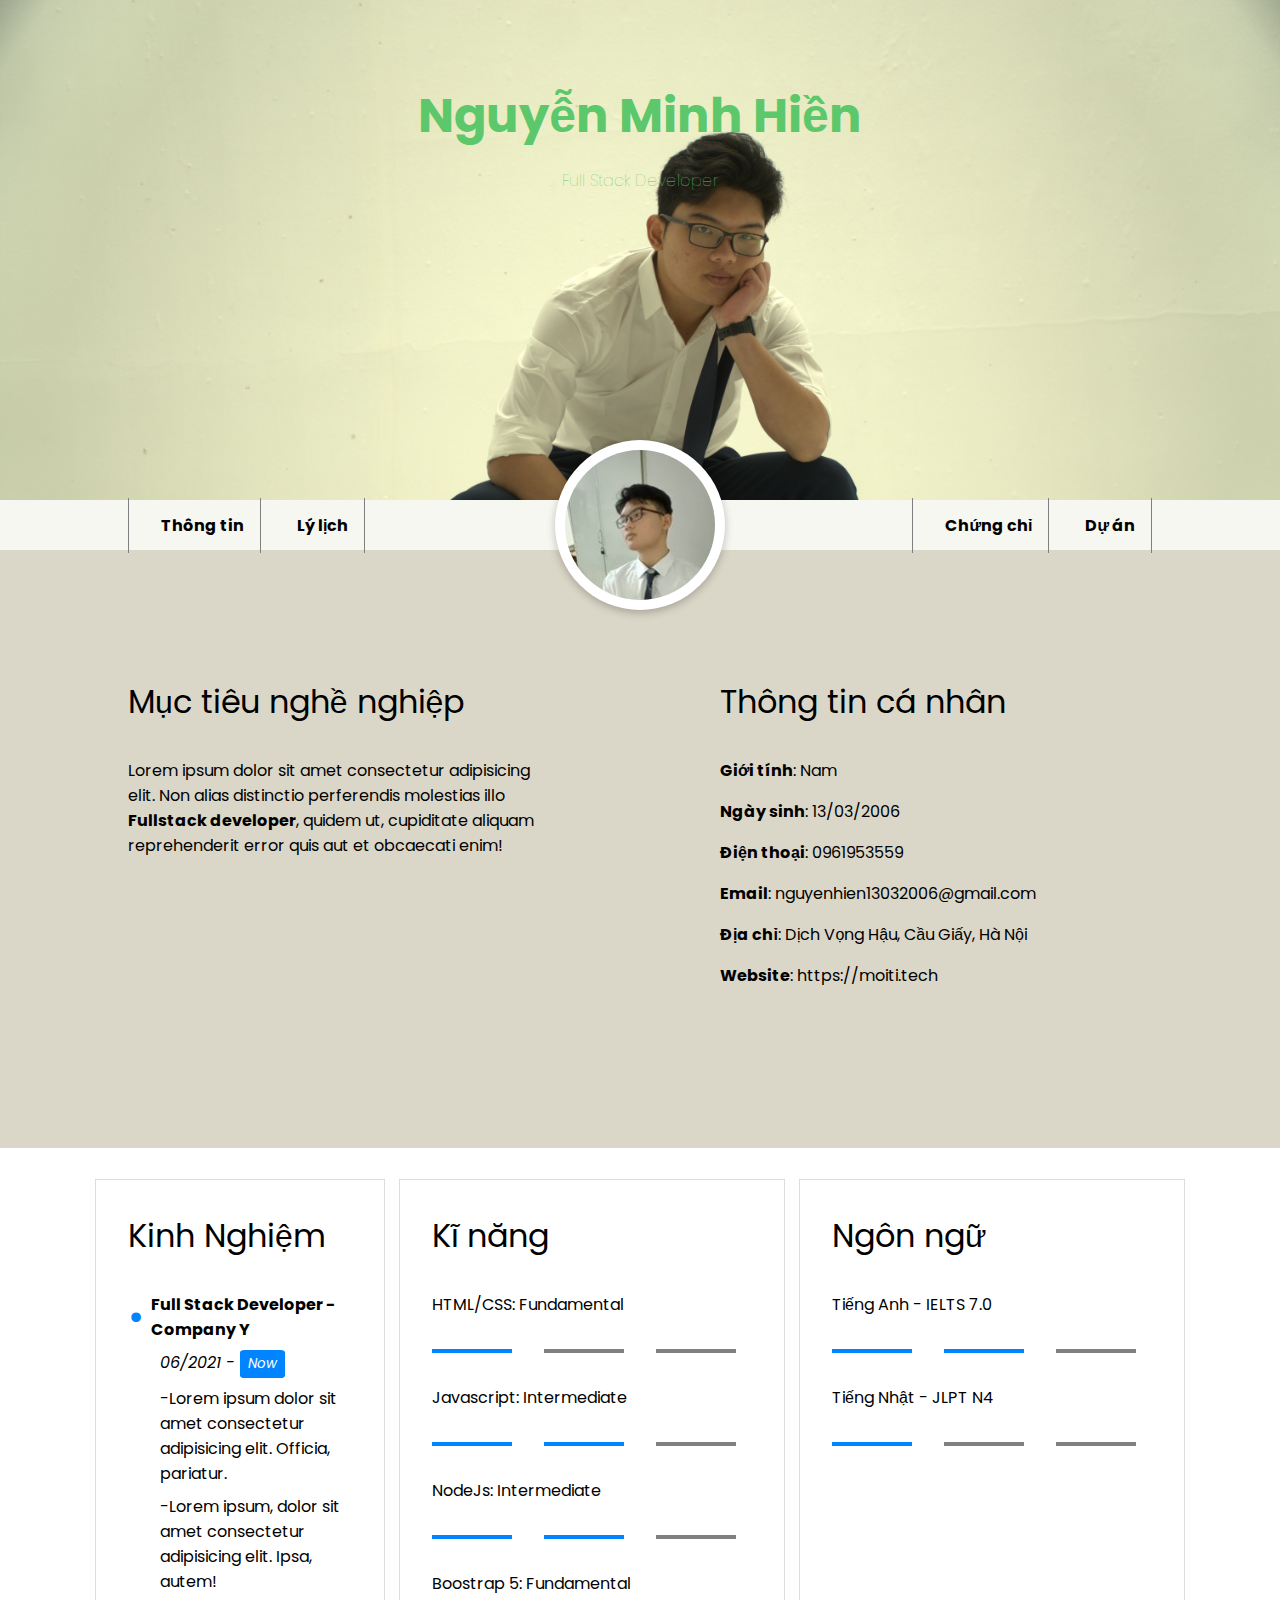
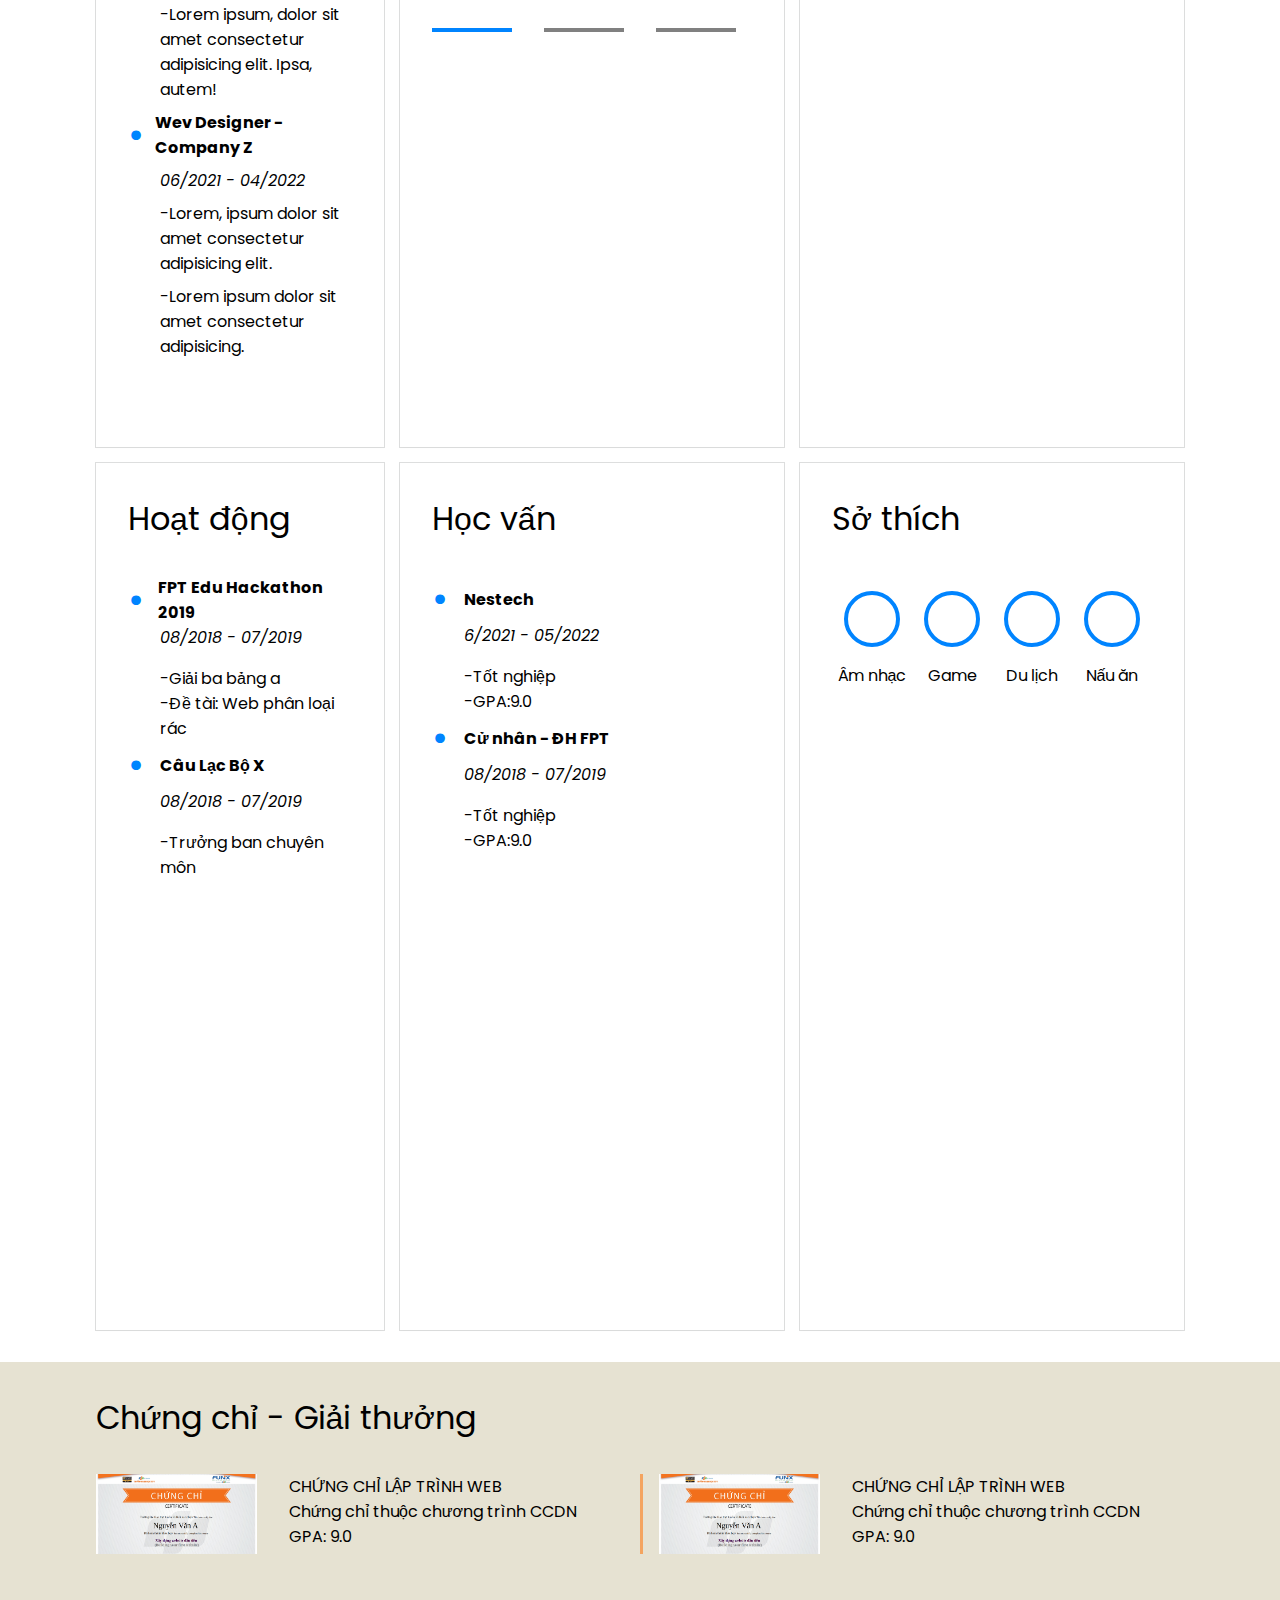
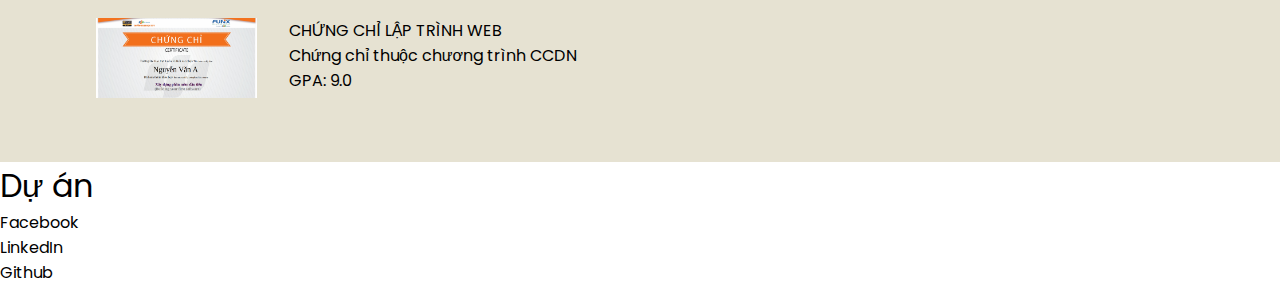
<file: Lesson_2/index.html>
<!DOCTYPE html>
<html lang="en">
  <head>
    <meta charset="UTF-8" />
    <meta http-equiv="X-UA-Compatible" content="IE=edge" />
    <meta name="viewport" content="width=device-width, initial-scale=1.0" />
    <title>CV Online</title>
    <link rel="stylesheet" href="style.css" />
    <link rel="stylesheet" href="https://cdnjs.cloudflare.com/ajax/libs/font-awesome/6.3.0/css/all.min.css" integrity="sha512-SzlrxWUlpfuzQ+pcUCosxcglQRNAq/DZjVsC0lE40xsADsfeQoEypE+enwcOiGjk/bSuGGKHEyjSoQ1zVisanQ==" crossorigin="anonymous" referrerpolicy="no-referrer" />
    <link rel="preconnect" href="https://fonts.googleapis.com">
<link rel="preconnect" href="https://fonts.gstatic.com" crossorigin>
<link href="https://fonts.googleapis.com/css2?family=Poppins&display=swap" rel="stylesheet">
  </head>
  <body>
    <header class="header">
      <div class="header__banner">
        <div class="header__banner-text">
          <h1>Nguyễn Minh Hiền</h1>
          <p>Full Stack Developer</p>
        </div>
      </div>
      <div class="header__navbar">
        <div>
          <a href="" class="header__navbar-icon "><i class="profile--theme fa-solid fa-user"></i><span>Thông tin</span></a>
          <a href="" class="header__navbar-icon "><i class="profile--theme fa-solid fa-file"></i><span>Lý lịch</span></a>
        </div>
        <div>
          <a href="" class="header__navbar-icon "><i class="profile--theme fa-solid fa-envelope"></i><span>Chứng chỉ</span></a>
          <a href="" class="header__navbar-icon "><i class="profile--theme fa-solid fa-star"></i><span>Dự án</span></a>
        </div>
      </div>
      <div class="header__icon-frame">
        <div class="header__icon"></div>
      </div>
    </header>
    <div class="profile">
      <section class="profile1">
        <div class="profile__purpose">
          <span>Mục tiêu nghề nghiệp</span>
          <p>
            Lorem ipsum dolor sit amet consectetur adipisicing elit. Non alias
            distinctio perferendis molestias illo
            <strong>Fullstack developer</strong>, quidem ut, cupiditate aliquam
            reprehenderit error quis aut et obcaecati enim!
          </p>
        </div>
        <div class="profile__info">
          <span>Thông tin cá nhân</span>
          <ul>
            <li><strong>Giới tính</strong>: Nam</li>
            <li><strong>Ngày sinh</strong>: 13/03/2006</li>
            <li><strong>Điện thoại</strong>: 0961953559</li>
            <li><strong>Email</strong>: nguyenhien13032006@gmail.com</li>
            <li><strong>Địa chỉ</strong>: Dịch Vọng Hậu, Cầu Giấy, Hà Nội</li>
            <li><strong>Website</strong>: https://moiti.tech</li>
          </ul>
          <div>
            <a href="" class="profile--theme"><i class="fa-brands fa-twitter"></i></a>
            <a href="" class="profile--theme"><i class="fa-brands fa-facebook-f"></i></a>
            <a href="" class="profile--theme"><i class="fa-brands fa-github"></i></a>
            <a href="" class="profile--theme"><i class="fab fa-linkedin-in"></i></a>
          </div>
        </div>
      </section>
      <section class="profile2">
        <div class="profile__exp">
          <div class="profile2--name">
            <span>Kinh Nghiệm</span>
            <i class="fas fa-history"></i>
          </div>
          <ul>
            <li class="profile__exp--title">Full Stack Developer - Company Y</li>
            <li class="profile__exp--time">06/2021 - <button>Now</button></li>
            <li>-Lorem ipsum dolor sit amet consectetur adipisicing elit. Officia, pariatur.
            </li>
            <li>-Lorem ipsum, dolor sit amet consectetur adipisicing elit. Ipsa, autem!</li>
            <li>-Lorem ipsum, dolor sit amet consectetur adipisicing elit. Ipsa, autem!</li>
          </ul>
          <ul>
            <li class="profile__exp--title">Wev Designer - Company Z</li>
            <li class="profile__exp--time">06/2021 - 04/2022</li>
            <li>-Lorem, ipsum dolor sit amet consectetur adipisicing elit.
            </li>
            <li>-Lorem ipsum dolor sit amet consectetur adipisicing.</li>
          </ul>
        </div>
        <div class="profile__skills">
          <div class="profile2--name">
            <span>Kĩ năng</span>
            <i class="fa-solid fa-screwdriver-wrench"></i>
          </div>
          <ul class="profile__skills--progress">
            <li>HTML/CSS: Fundamental</li>
            <div class="profile__skills-bar ">
                <div class="profile--skills-acquired"></div>
                <div></div>
                <div></div>
            </div>
            <li>Javascript: Intermediate</li>
            <div class="profile__skills-bar ">
              <div class="profile--skills-acquired"></div>
              <div class="profile--skills-acquired"></div>
              <div></div>
          </div>
            <li>NodeJs: Intermediate</li>
            <div class="profile__skills-bar ">
              <div class="profile--skills-acquired"></div>
              <div class="profile--skills-acquired"></div>
              <div></div>
          </div>
            <li>Boostrap 5: Fundamental</li>
            <div class="profile__skills-bar ">
              <div class="profile--skills-acquired"></div>
              <div></div>
              <div></div>
          </div>
          </ul>
        </div>
        <div class="profile__lang">
          <div class="profile2--name">
            <span>Ngôn ngữ</span>
            <i class="fa-solid fa-language"></i>
          </div>
          <ul>
            <li>Tiếng Anh - IELTS 7.0</li>
            <div class="profile__skills-bar ">
              <div class="profile--skills-acquired"></div>
              <div class="profile--skills-acquired"></div>
              <div></div>
          </div>
            <li>Tiếng Nhật - JLPT N4</li>
            <div class="profile__skills-bar ">
              <div class="profile--skills-acquired"></div>
              <div></div>
              <div></div>
          </div>
          </ul>
        </div>
        <div class="profile__activity">
          <div class="profile2--name">
            <span>Hoạt động</span>
            <i class="fa-solid fa-award"></i>
          </div>
          <ul>
            <li class="profile__activity--title">FPT Edu Hackathon 2019</li>
            <li class="profile__activity--time">08/2018 - 07/2019</li>
            <li>-Giải ba bảng a</li>
            <li>-Đề tài: Web phân loại rác</li>
          </ul>
          <ul>
            <li class="profile__activity--title">Câu Lạc Bộ X</li>
            <li class="profile__activity--time">08/2018 - 07/2019</li>
            <li>-Trưởng ban chuyên môn</li>
          </ul>
        </div>
        <div class="profile__education">
          <div class="profile2--name">
            <span>Học vấn</span>
            <i class="fa-solid fa-graduation-cap"></i>
          </div>
          <ul>
            <li class="profile__education--title">Nestech</li>
            <li class="profile__education--time">6/2021 - 05/2022</li>
            <li>-Tốt nghiệp</li>
            <li>-GPA:9.0</li>
          </ul>
          <ul>
            <li class="profile__education--title">Cử nhân - ĐH FPT</li>
            <li class="profile__education--time">08/2018 - 07/2019</li>
            <li>-Tốt nghiệp</li>
            <li>-GPA:9.0</li>
          </ul>
        </div>
        <div class="profile__hobby">
          <div class="profile2--name">
            <span>Sở thích</span>
            <i class="fa-solid fa-music"></i>
          </div>
          <div class="profile__hobby-list">
            <div>
              <div class="profile__hobby--illust">
                <i class="fa-solid fa-microphone"></i>
              </div>
              <span>Âm nhạc</span>
            </div>
            <div>
              <div class="profile__hobby--illust"><i class="fa-solid fa-gamepad"></i></div>
              <span>Game</span>
            </div>
            <div>
              <div class="profile__hobby--illust"><i class="fa-solid fa-plane"></i></div>
              <span>Du lịch</span>
            </div>
            <div>
              <div class="profile__hobby--illust"><i class="fas fa-utensils"></i></div>
              <span>Nấu ăn</span>
            </div>
          </div>
        </div>
      </section>
      <section class="profile__cert">
        <span>Chứng chỉ - Giải thưởng</span>
        <div class="profile__cert-container">
          <div class="profile__cert-showcase">
            <img src="./assets-20230210T080051Z-001/assets/Cert_DBI.png" alt="" />
            <div>
              <span>CHỨNG CHỈ LẬP TRÌNH WEB</span>
              <span>Chứng chỉ thuộc chương trình CCDN</span>
              <span>GPA: 9.0</span>
            </div>
          </div>
          <div class="profile__cert-showcase">
            <img src="./assets-20230210T080051Z-001/assets/Cert_WEB.png" alt="" />
            <div>
              <span>CHỨNG CHỈ LẬP TRÌNH WEB</span>
              <span>Chứng chỉ thuộc chương trình CCDN</span>
              <span>GPA: 9.0</span>
            </div>
          </div>
          <div class="profile__cert-showcase">
            <img src="./assets-20230210T080051Z-001/assets/Cert_PRF.png" alt="" />
            <div>
              <span>CHỨNG CHỈ LẬP TRÌNH WEB</span>
              <span>Chứng chỉ thuộc chương trình CCDN</span>
              <span>GPA: 9.0</span>
            </div>
          </div>
        </div>
      </section>
      <section class="profile__project">
        <span>Dự án</span>
        <div class="profile__project-container">
        </div>
      </section>
    </div>
    <footer class="footer">
      <div>
        <span>Facebook</span>
      </div>
      <div>
        <span>LinkedIn</span>
      </div>
      <div>
        <span>Github</span>
      </div>
    </footer>
  </body>
</html>
</file>
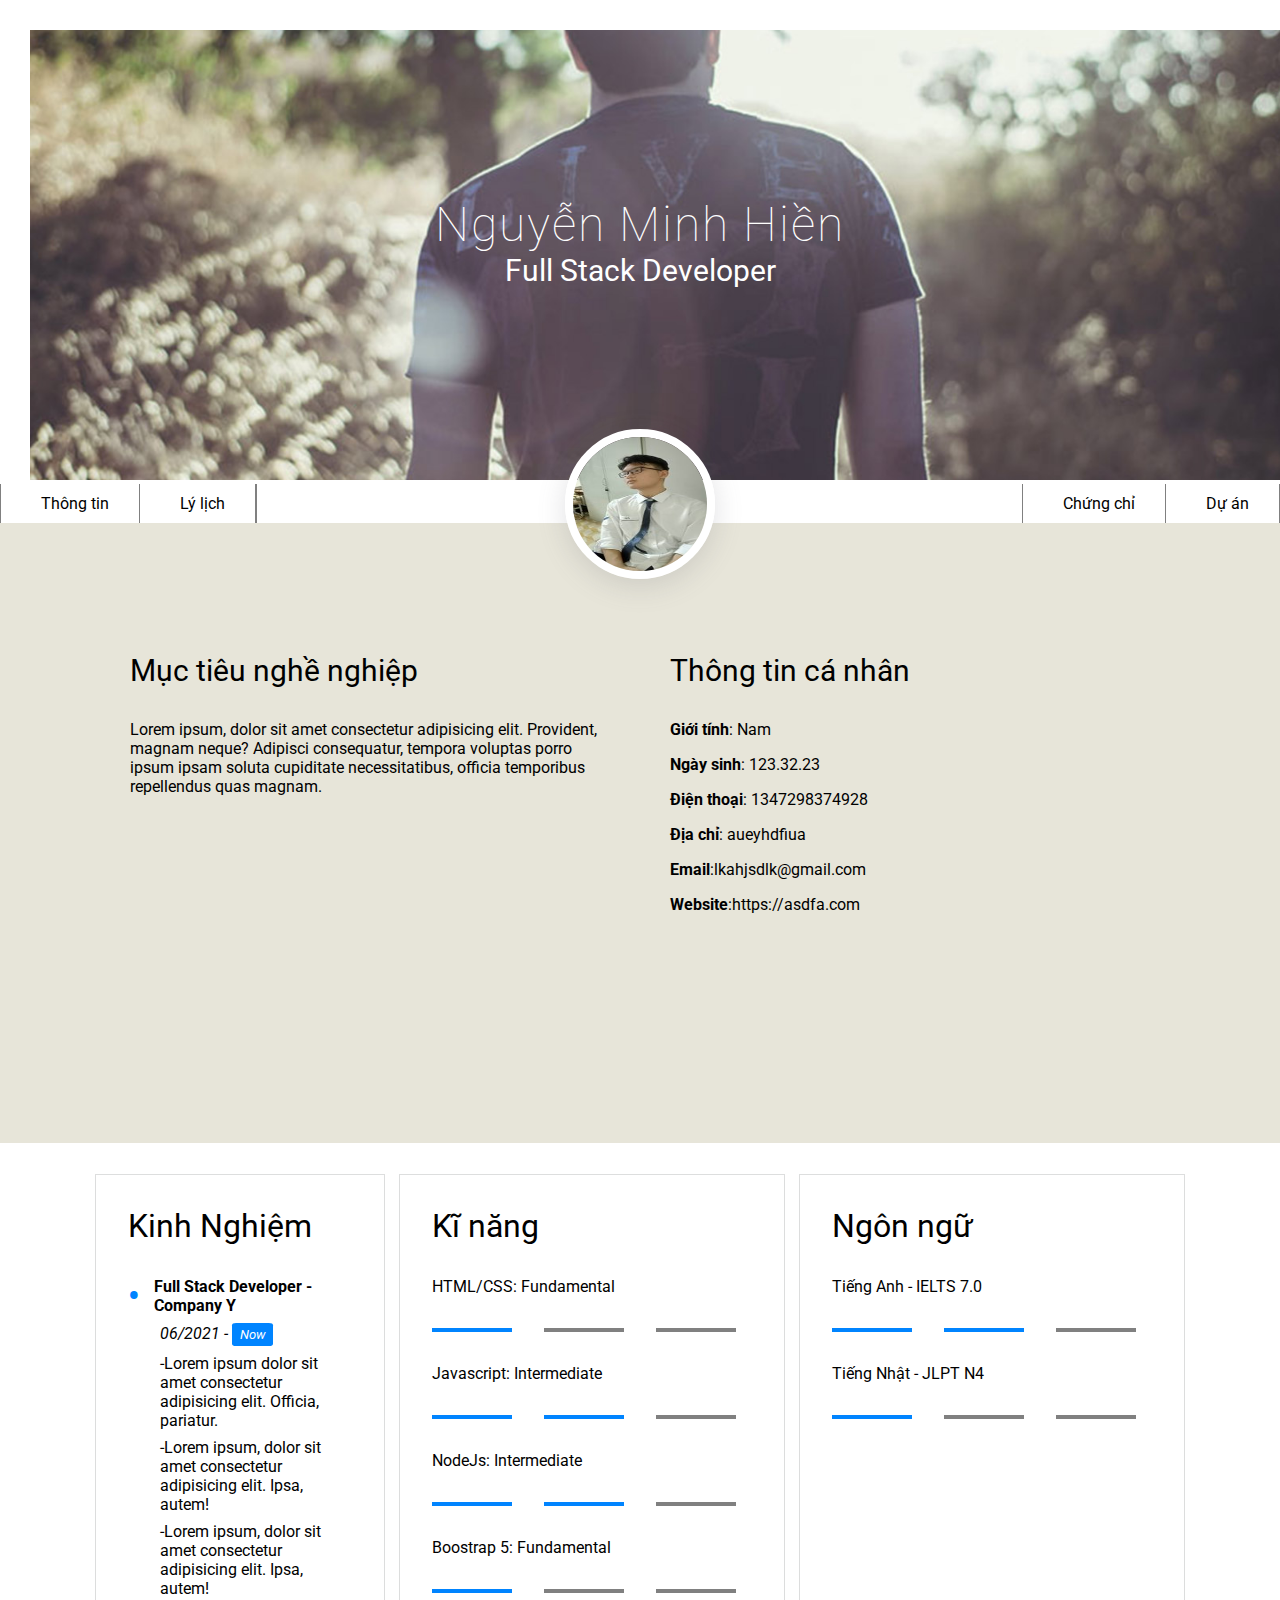
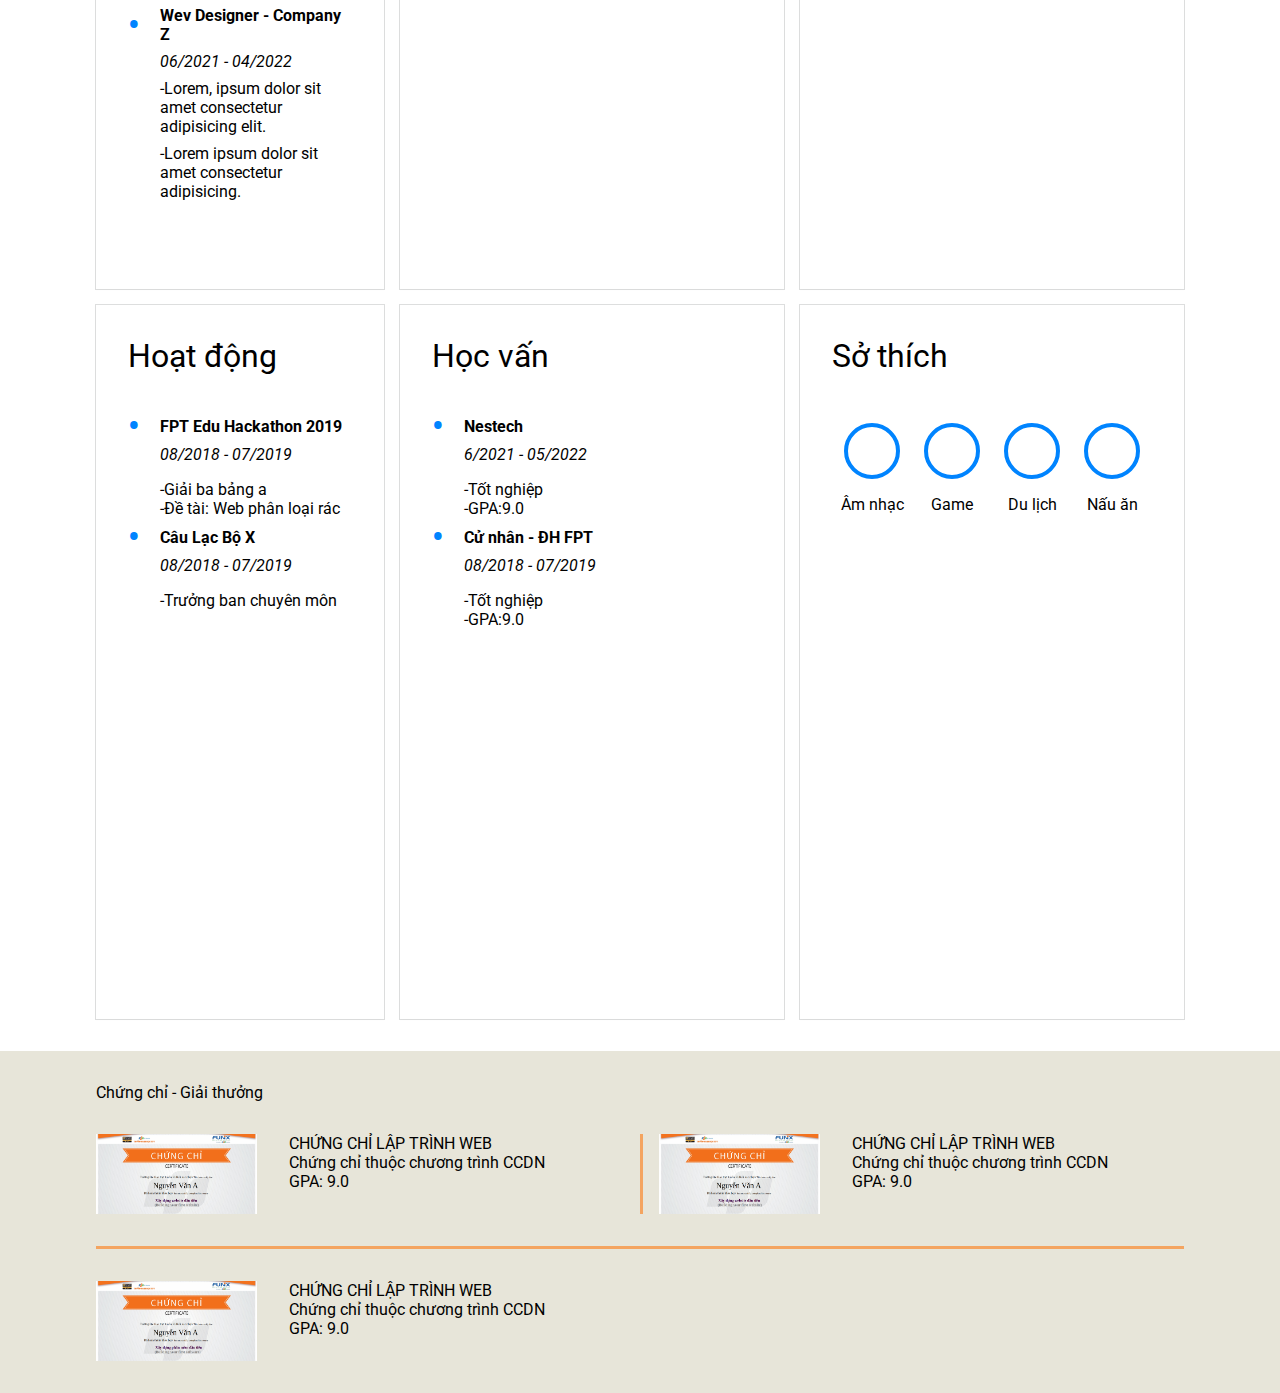
<file: Lesson_3/index.html>
<!DOCTYPE html>
<html lang="en">
<head>
    <meta charset="UTF-8">
    <meta http-equiv="X-UA-Compatible" content="IE=edge">
    <meta name="viewport" content="width=device-width, initial-scale=1.0">
    <title>Document</title>
    <link rel="preconnect" href="https://fonts.googleapis.com">
    <link rel="preconnect" href="https://fonts.gstatic.com" crossorigin>
    <link href="https://fonts.googleapis.com/css2?family=Poppins&family=Roboto&display=swap" rel="stylesheet">
    <link rel="stylesheet" href="https://cdnjs.cloudflare.com/ajax/libs/font-awesome/5.8.1/css/all.min.css" integrity="sha512-gMjQeDaELJ0ryCI+FtItusU9MkAifCZcGq789FrzkiM49D8lbDhoaUaIX4ASU187wofMNlgBJ4ckbrXM9sE6Pg==" crossorigin="anonymous" referrerpolicy="no-referrer" />
    <link rel="stylesheet" href="style.css">
</head>
<body>
    <section class="banner">
        <img src="./assets-20230210T080051Z-001/assets/banner.jpg" alt="banner">
        <div class="info">
            <h2>Nguyễn Minh Hiền</h2>
            <span>Full Stack Developer</span>
        </div>
    </section>
    <section class="navbar">
        <ul>
            <li><i class="fas fa-user"></i> Thông tin</li>
            <li><i class="fas fa-file-alt"></i>Lý lịch</li>
            <li class="center">
                <img class="ava" src="./assets-20230210T080051Z-001/assets/ava.jpg" alt="">
            </li>
            <li><i class="fas fa-envelope"></i>Chứng chỉ</li>
            <li><i class="fas fa-star"></i>Dự án</li>
        </ul>
    </section>
    <section class="profile">
        <div class="purpose">
            <span>Mục tiêu nghề nghiệp</span>
            <p>Lorem ipsum, dolor sit amet consectetur adipisicing elit. Provident, magnam neque? Adipisci consequatur, tempora voluptas porro ipsum ipsam soluta cupiditate necessitatibus, officia temporibus repellendus quas magnam.</p>
        </div>
        <div class="info">
            <span>Thông tin cá nhân</span>
            <ul>
                <li><strong>Giới tính</strong>: Nam</li>
                <li><strong>Ngày sinh</strong>: 123.32.23</li>
                <li><strong>Điện thoại</strong>: 1347298374928</li>
                <li><strong>Địa chỉ</strong>: aueyhdfiua</li>
                <li><strong>Email</strong>:lkahjsdlk@gmail.com</li>
                <li><strong>Website</strong>:https://asdfa.com</li>
            </ul>
            <div class="icon">
                <a href=""><i class="fab fa-twitter"></i></a>
                <a href=""><i class="fab fa-facebook-f"></i></a>
                <a href=""><i class="fab fa-github"></i></a>
                <a href=""><i class="fab fa-linkedin-in"></i></a>
            </div>
        </div>
    </section>
    <section class="profile2" id="Thông tin">
        <div class="profile__exp">
          <div class="profile2--name">
            <span>Kinh Nghiệm</span>
            <i class="fas fa-history"></i>
          </div>
          <ul>
            <li class="profile__exp--title">Full Stack Developer - Company Y</li>
            <li class="profile__exp--time">06/2021 - <button>Now</button></li>
            <li>-Lorem ipsum dolor sit amet consectetur adipisicing elit. Officia, pariatur.
            </li>
            <li>-Lorem ipsum, dolor sit amet consectetur adipisicing elit. Ipsa, autem!</li>
            <li>-Lorem ipsum, dolor sit amet consectetur adipisicing elit. Ipsa, autem!</li>
          </ul>
          <ul>
            <li class="profile__exp--title">Wev Designer - Company Z</li>
            <li class="profile__exp--time">06/2021 - 04/2022</li>
            <li>-Lorem, ipsum dolor sit amet consectetur adipisicing elit.
            </li>
            <li>-Lorem ipsum dolor sit amet consectetur adipisicing.</li>
          </ul>
        </div>
        <div class="profile__skills">
          <div class="profile2--name">
            <span>Kĩ năng</span>
            <i class="fas fa-tools"></i>
          </div>
          <ul class="profile__skills--progress">
            <li>HTML/CSS: Fundamental</li>
            <div class="profile__skills-bar ">
                <div class="profile--skills-acquired"></div>
                <div></div>
                <div></div>
            </div>
            <li>Javascript: Intermediate</li>
            <div class="profile__skills-bar ">
              <div class="profile--skills-acquired"></div>
              <div class="profile--skills-acquired"></div>
              <div></div>
          </div>
            <li>NodeJs: Intermediate</li>
            <div class="profile__skills-bar ">
              <div class="profile--skills-acquired"></div>
              <div class="profile--skills-acquired"></div>
              <div></div>
          </div>
            <li>Boostrap 5: Fundamental</li>
            <div class="profile__skills-bar ">
              <div class="profile--skills-acquired"></div>
              <div></div>
              <div></div>
          </div>
          </ul>
        </div>
        <div class="profile__lang">
          <div class="profile2--name">
            <span>Ngôn ngữ</span>
            <i class="fas fa-language"></i>
          </div>
          <ul>
            <li>Tiếng Anh - IELTS 7.0</li>
            <div class="profile__skills-bar ">
              <div class="profile--skills-acquired"></div>
              <div class="profile--skills-acquired"></div>
              <div></div>
          </div>
            <li>Tiếng Nhật - JLPT N4</li>
            <div class="profile__skills-bar ">
              <div class="profile--skills-acquired"></div>
              <div></div>
              <div></div>
          </div>
          </ul>
        </div>
        <div class="profile__activity">
          <div class="profile2--name">
            <span>Hoạt động</span>
            <i class="fas fa-award"></i>
          </div>
          <ul>
            <li class="profile__activity--title">FPT Edu Hackathon 2019</li>
            <li class="profile__activity--time">08/2018 - 07/2019</li>
            <li>-Giải ba bảng a</li>
            <li>-Đề tài: Web phân loại rác</li>
          </ul>
          <ul>
            <li class="profile__activity--title">Câu Lạc Bộ X</li>
            <li class="profile__activity--time">08/2018 - 07/2019</li>
            <li>-Trưởng ban chuyên môn</li>
          </ul>
        </div>
        <div class="profile__education">
          <div class="profile2--name">
            <span>Học vấn</span>
            <i class="fas fa-graduation-cap"></i>
          </div>
          <ul>
            <li class="profile__education--title">Nestech</li>
            <li class="profile__education--time">6/2021 - 05/2022</li>
            <li>-Tốt nghiệp</li>
            <li>-GPA:9.0</li>
          </ul>
          <ul>
            <li class="profile__education--title">Cử nhân - ĐH FPT</li>
            <li class="profile__education--time">08/2018 - 07/2019</li>
            <li>-Tốt nghiệp</li>
            <li>-GPA:9.0</li>
          </ul>
        </div>
        <div class="profile__hobby">
          <div class="profile2--name">
            <span>Sở thích</span>
            <i class="fas fa-book-reader"></i>
          </div>
          <div class="profile__hobby-list">
            <div>
              <div class="profile__hobby--illust">
                <i class="fas fa-music"></i>
              </div>
              <span>Âm nhạc</span>
            </div>
            <div>
              <div class="profile__hobby--illust"><i class="fas fa-gamepad"></i></div>
              <span>Game</span>
            </div>
            <div>
              <div class="profile__hobby--illust"><i class="fas fa-plane"></i></div>
              <span>Du lịch</span>
            </div>
            <div>
              <div class="profile__hobby--illust"><i class="fas fa-utensils"></i></div>
              <span>Nấu ăn</span>
            </div>
          </div>
        </div>
      </section>
      <section class="profile__cert" id="Chứng chỉ">
        <span>Chứng chỉ - Giải thưởng</span>
        <div class="profile__cert-container">
          <div class="profile__cert-showcase">
            <img src="./assets-20230210T080051Z-001/assets/Cert_DBI.png" alt="" />
            <div>
              <span>CHỨNG CHỈ LẬP TRÌNH WEB</span>
              <span>Chứng chỉ thuộc chương trình CCDN</span>
              <span>GPA: 9.0</span>
            </div>
          </div>
          <div class="profile__cert-showcase">
            <img src="./assets-20230210T080051Z-001/assets/Cert_WEB.png" alt="" />
            <div>
              <span>CHỨNG CHỈ LẬP TRÌNH WEB</span>
              <span>Chứng chỉ thuộc chương trình CCDN</span>
              <span>GPA: 9.0</span>
            </div>
          </div>
          <div class="profile__cert-showcase">
            <img src="./assets-20230210T080051Z-001/assets/Cert_PRF.png" alt="" />
            <div>
              <span>CHỨNG CHỈ LẬP TRÌNH WEB</span>
              <span>Chứng chỉ thuộc chương trình CCDN</span>
              <span>GPA: 9.0</span>
            </div>
          </div>
        </div>
      </section>
      
</body>
</html>
</file>
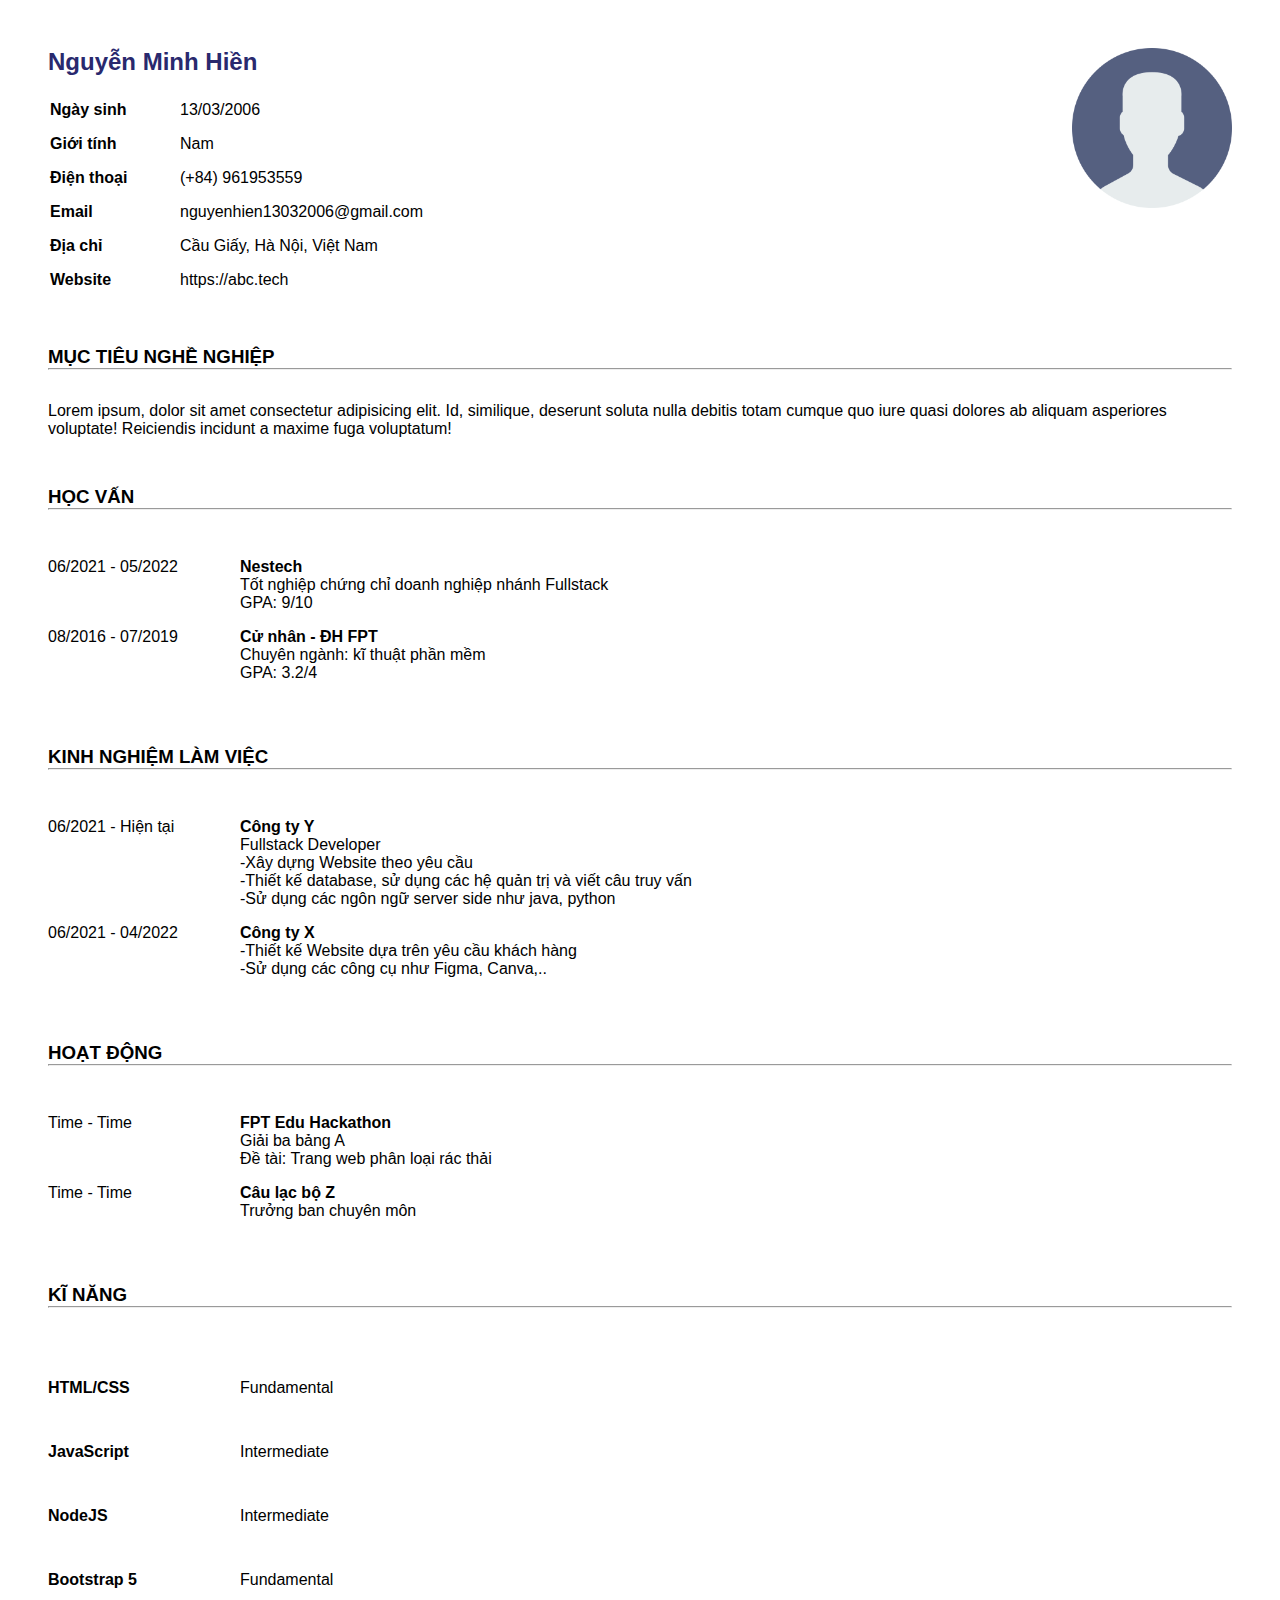
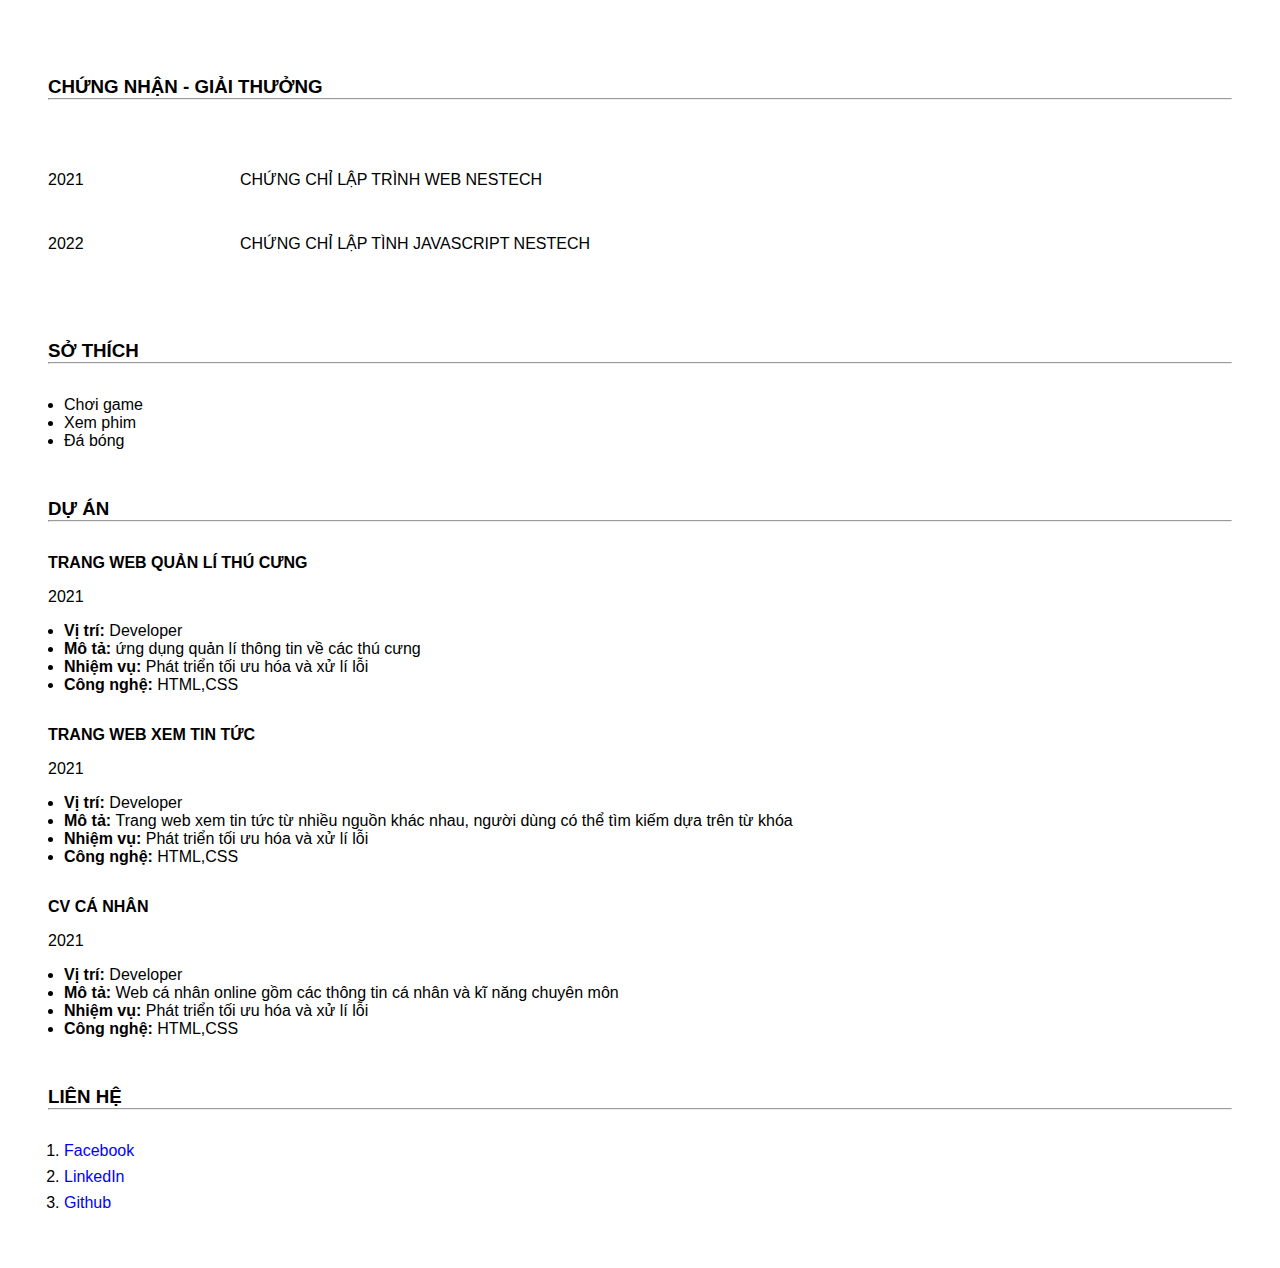
<file: Lesson_1/index2.html>
<!DOCTYPE html>
<html lang="en">
<head>
    <meta charset="UTF-8">
    <meta http-equiv="X-UA-Compatible" content="IE=edge">
    <meta name="viewport" content="width=device-width, initial-scale=1.0">
    <title>Resume</title>
    <link rel="stylesheet" href="style.css">
</head>
<body>
    <section class="info">
        <div class="text">
            <h2>Nguyễn Minh Hiền</h2>
            <table>
                <tr>
                    <td>Ngày sinh</td>
                    <td>13/03/2006</td>
                </tr>
                <tr>
                    <td>Giới tính</td>
                    <td>Nam</td>
                </tr>
                <tr>
                    <td>Điện thoại</td>
                    <td>(+84) 961953559</td>
                </tr>
                <tr>
                    <td>Email</td>
                    <td>nguyenhien13032006@gmail.com</td>
                </tr>
                <tr>
                    <td>Địa chỉ</td>
                    <td>Cầu Giấy, Hà Nội, Việt Nam</td>
                </tr>
                <tr>
                    <td>Website</td>
                    <td>https://abc.tech</td>
                </tr>
            </table>
        </div>
        <div class="img">
            <img src="./img/149071.png" alt="Ảnh người dùng">
        </div>
    </section>
    <section class="purpose">
        <h3>MỤC TIÊU NGHỀ NGHIỆP</h3>
        <hr>
        <p>Lorem ipsum, dolor sit amet consectetur adipisicing elit. Id, similique, deserunt soluta nulla debitis totam cumque quo iure quasi dolores ab aliquam asperiores voluptate! Reiciendis incidunt a maxime fuga voluptatum!</p>
    </section>
    <section class="education">
        <h3>HỌC VẤN</h3>
        <hr>
        <table class="time_stamps">
            <tr>
                <td>06/2021 - 05/2022</td>
                <td><strong>Nestech</strong>  <br> Tốt nghiệp chứng chỉ doanh nghiệp nhánh Fullstack <br> GPA: 9/10</td> 
            </tr>
            <tr>
                <td>08/2016 - 07/2019</td>
                <td><strong>Cử nhân - ĐH FPT</strong> <br> Chuyên ngành: kĩ thuật phần mềm <br>GPA: 3.2/4</td>
            </tr>
        </table>
    </section>
    <section class="experience">
        <h3>KINH NGHIỆM LÀM VIỆC</h3>
        <hr>
        <table class="time_stamps">
            <tr>
                <td>06/2021 - Hiện tại</td>
                <td><strong>Công ty Y</strong> <br>Fullstack Developer <br>-Xây dựng Website theo yêu cầu <br>-Thiết kế database, sử dụng các hệ quản trị và viết câu truy vấn <br>-Sử dụng các ngôn ngữ server side như java, python</td>
            </tr>
            <tr>
                <td>06/2021 - 04/2022</td>
                <td><strong>Công ty X</strong> <br>-Thiết kế Website dựa trên yêu cầu khách hàng <br>-Sử dụng các công cụ như Figma, Canva,..</td>
            </tr>
        </table>
    </section>
    <section class="activity">
        <h3>HOẠT ĐỘNG</h3>
        <hr>
        <table class="time_stamps">
            <tr class="border-bottom">
                <td>Time - Time</td>
                <td><strong>FPT Edu Hackathon</strong> <br>Giải ba bảng A <br>Đề tài: Trang web phân loại rác thải</td>
            </tr>
            
            <tr>
                <td>Time - Time</td>
                <td><strong>Câu lạc bộ Z</strong> <br>Trưởng ban chuyên môn</td>
            </tr>
        </table>
    </section>
    <section>
        <h3>KĨ NĂNG</h3>
        <hr>
        <table class="skills">
            <tr class="border-bottom">
                <td>HTML/CSS</td>
                <td>Fundamental</td>
            </tr>
            <tr>
                <td>JavaScript</td>
                <td>Intermediate</td>
            </tr>
            <tr>
                <td>NodeJS</td>
                <td>Intermediate</td>
            </tr>
            <tr>
                <td>Bootstrap 5</td>
                <td>Fundamental</td>
            </tr>
        </table>
    </section>
    <section class="cert">
        <h3>CHỨNG NHẬN - GIẢI THƯỞNG</h3>
        <hr>
        <table class="skills">
            <tr>
                <td id="light">2021</td>
                <td>CHỨNG CHỈ LẬP TRÌNH WEB NESTECH </td>
            </tr>
            <tr>
                <td id="light">2022</td>
                <td>CHỨNG CHỈ LẬP TÌNH JAVASCRIPT NESTECH </td>
            </tr>
        </table>
    </section>
    <section class="hobby">
        <h3>SỞ THÍCH</h3>
        <hr>
        <ul>
            <li>Chơi game</li>
            <li>Xem phim</li>
            <li>Đá bóng</li>
        </ul>
    </section>
    <section class="project">
        <h3>DỰ ÁN</h3>
        <hr>
        <h4>TRANG WEB QUẢN LÍ THÚ CƯNG</h4>
        <p>2021</p>
        <ul class="bottom">
            <li><strong>Vị trí: </strong>Developer</li>
            <li><strong>Mô tả: </strong>ứng dụng quản lí thông tin về các thú cưng</li>
            <li><strong>Nhiệm vụ: </strong>Phát triển tối ưu hóa và xử lí lỗi</li>
            <li><strong>Công nghệ: </strong>HTML,CSS</li>
        </ul>
        <h4>TRANG WEB XEM TIN TỨC</h4>
        <p>2021</p>
        <ul class="bottom">
            <li><strong>Vị trí: </strong>Developer</li>
            <li><strong>Mô tả: </strong>Trang web xem tin tức từ nhiều nguồn khác nhau, người dùng có thể tìm kiếm dựa trên từ khóa</li>
            <li><strong>Nhiệm vụ: </strong>Phát triển tối ưu hóa và xử lí lỗi</li>
            <li><strong>Công nghệ: </strong>HTML,CSS</li>
        </ul>
        <h4>CV CÁ NHÂN</h4>
        <p>2021</p>
        <ul>
            <li><strong>Vị trí: </strong>Developer</li>
            <li><strong>Mô tả: </strong>Web cá nhân online gồm các thông tin cá nhân và kĩ năng chuyên môn</li>
            <li><strong>Nhiệm vụ: </strong>Phát triển tối ưu hóa và xử lí lỗi</li>
            <li><strong>Công nghệ: </strong>HTML,CSS</li>
        </ul>
    </section>
    <section class="contact">
        <h3>LIÊN HỆ</h3>
        <hr>
        <ol>
            <li><a href="#">Facebook</a></li>
            <li><a href="#">LinkedIn</a></li>
            <li><a href="#">Github</a></li>
        </ol>
    </section>
</body>
</html>
</file>
<file: Lesson_3/style.css>
*{
    margin: 0;
    padding: 0;
    box-sizing: border-box;
    font-family: 'Roboto', sans-serif;
}
:root{
    --blue:rgb(0, 102, 255);
    --background-color:rgb(231, 229, 217);
}
.banner img{
    width:100%;
    height: 450px;
    object-fit: cover;
    margin: 30px 30px 0px 30px;
}
.banner{
    position: relative;
}
.banner div{
    position: absolute;
    top: 50%;
    left: 50%;
    transform: translate(-50%,-50%);
    color:white;
    text-align: center;
}
.banner div h2{
    font-size: 3rem;
    font-weight: lighter;
    letter-spacing: 2px;
} 
.navbar ul{
    list-style-type:none;
    display:flex;
    /* padding: 0 50px; */
}
.navbar ul li{
    padding: 10px 30px;
    border-left: solid 1px gray;
}
.navbar ul li:last-child,.navbar ul li:nth-child(2){
    border-right:solid 1px gray ;
}
.navbar .center{
    flex: 1;
    position: relative;
}
.navbar .center img{
    object-fit: fill;
    height: 150px;
    width: 150px;
    border-radius: 50% ;
    position: absolute;
    top: 50%;
    left: 50%;
    transform: translate(-50%,-50%);
    border: white solid 8px;
    box-shadow: rgba(100, 100, 111, 0.2) 0px 7px 29px 0px;
}
.navbar ul li i{
    color:rgb(0, 102, 255);
    padding-right:10px ;
}
.profile{
    display: flex;
    background-color: rgb(231, 229, 217);
    padding: 100px;
}
.purpose span, .info span{
    font-size: 30px;
}
.purpose p{
    margin-top: 2rem;
}
.info ul{
    margin-top: 2rem;
    list-style: none;
}
.info ul li{
    margin-bottom: 1rem;
}
.profile div{
    width: 50%;
    padding: 30px;
}
.info .icon{
    padding: 2rem 0;
} 
.icon a{
    padding-right: .5rem;
    color:rgb(0, 102, 255);
}
.profile2{
    padding: 2rem 6rem;
    display: grid;
    grid-template-columns: 3fr 3fr 3fr;
    grid-template-rows: 5fr 5fr;
    gap: 1rem;
}
.profile2> *{
    box-shadow: rgba(0, 0, 0, 0.02) 0px 1px 3px 0px, rgba(27, 31, 35, 0.15) 0px 0px 0px 1px;
    padding: 0rem 2rem;
    padding-bottom: 5rem;
}
.profile2--name{
    display: flex;
    justify-content: space-between;
    align-items: center;
    margin: 2rem 0;
    font-size: 2rem;
}
.profile__exp ul,.profile__activity ul,.profile__education ul{
    list-style: none;
    margin-left: 2rem;
}
.profile__exp--title,.profile__activity--title,.profile__education--title{
    font-weight: bold;
    display: flex;
    align-items: center;
}
.profile__exp--title::before {
    content: "\2022";  /* Add content: \2022 is the CSS Code/unicode for a bullet */
    color: rgb(0, 132, 255); /* Change the color */
    font-size: 2rem;
    display: inline-block; 
    width: 1em; /* Also needed for space (tweak if needed) */
    margin-left: -1em; /* Also needed for space (tweak if needed) */
  }
  .profile__education--title::before{
    content: "\2022";  /* Add content: \2022 is the CSS Code/unicode for a bullet */
    color: rgb(0, 132, 255); /* Change the color */
    font-size: 2rem;
    display: inline-block; 
    width: 1em; /* Also needed for space (tweak if needed) */
    margin-left: -1em; /* Also needed for space (tweak if needed) */
  }
.profile__activity--title::before{
    content: "\2022";  /* Add content: \2022 is the CSS Code/unicode for a bullet */
    color: rgb(0, 132, 255); /* Change the color */
    font-size: 2rem;
    display: inline-block; 
    width: 1em; /* Also needed for space (tweak if needed) */
    margin-left: -1em; /* Also needed for space (tweak if needed) */
}
.profile__exp--time,.profile__education--time,.profile__activity--time{
    margin-bottom: 1rem;
    font-style: italic;
}
.profile__exp--time button{
    color: #fff;
    background-color: rgb(0, 132, 255);
    border: none;
    padding: .25rem .5rem;
    border-radius: 10%;
    font-style: italic;
}
.profile__exp ul li{
    margin-bottom: .5rem;
}
.profile__skills--progress,.profile__lang ul{
    list-style: none;
}
.profile__skills-bar{
    display: flex;
}
.profile__skills-bar div{
    height: .25rem;
    width:5rem;
    background-color: gray;
    margin: 2rem 1rem;
}
.profile__skills-bar div:first-child{
    margin-left: 0;
}
.profile__skills-bar .profile--skills-acquired{
    background-color: rgb(0, 132, 255);
}
.profile__hobby--illust{
    height: 3.5rem;
    width: 3.5rem;
    border-radius: 50%;
    border: solid rgb(0, 132, 255) 0.25rem;
    margin: 1rem 0;
    /* color: rgb(0, 132, 255); */
    font-size: 1.5rem;
}
.profile__hobby-list{
    display: grid;
    grid-template-columns: 2fr 2fr 2fr 2fr;
}
.profile__hobby-list div{
    display: flex;
    flex-direction: column;
    justify-content: center;
    align-items: center;

}
.profile__cert-showcase img{
    height: 5rem;
}
.profile__cert-showcase{
    display: flex;
    flex-direction: row;
    margin: 2rem 0;
    width: 50%;

}
.profile__cert-showcase div{
    display: flex;
    flex-direction: column;
    margin: 0 2rem;
}
.profile__cert-container{
    /* display: grid;
    grid-template-columns: 5fr 5fr;
    row-gap: sandybrown; */
    display: flex;
    flex-direction: row;
    flex-wrap: wrap;
}
.profile__cert-showcase:nth-child(2){
    border-left: solid sandybrown;
    padding-left: 1rem;

}
.profile__cert-container .profile__cert-showcase:last-child{
    border-top:solid sandybrown;
    flex: 1;
    padding-top: 2rem;
    margin: 0;
}
.profile__cert{
    background-color: var(--background-color);
    padding: 2rem 6rem;
}
</file>
<file: Lesson_2/style.css>
/* reset css */
*{
    margin: 0;
    padding: 0;
    box-sizing: border-box;
    font-family: 'Poppins', sans-serif;
}
/* style banner */
.header{
    background-color: rgb(247, 247, 242);
    position: relative;
}
.header__banner{
    height: 500px;
    width: 100vw;
    /* position: absolute; */
}
.header__banner-text{
    height: inherit;
    background-image: url("./assets-20230210T080051Z-001/assets/Banner.png");
    background-size: cover;
    color: #5dc76b;
    display: flex;
    flex-direction: column;
    justify-content: start;
    align-items: center;
    padding-top: 5rem;
}
.header__banner-text h1,p{
    margin-bottom: 1rem;
}
.header__banner-text h1{
    font-size: 3rem;
}
.header__banner-text p{
    font-weight: 100;
}
.header__icon-frame{
    width: 170px;
    height: 170px;
    margin: auto;
    border-radius: 50%;
    display: grid;
    place-items: center;
    box-shadow: rgba(0, 0, 0, 0.24) 0px 3px 8px;
    position: absolute;
    background-color: #fff;
    left: 50%;
    transform: translate(-50%, 0);
    top: 80%;
}
.header__icon{
    width: 150px;
    height: 150px;
    margin: auto;
    border-radius: 50%;
    padding: 10px;
    background-image: url("./assets-20230210T080051Z-001/assets/ava.jpg");
    background-size: cover;
}
.header__navbar{
    display: flex;
    align-items: center;
    justify-content: space-between;
    width: 80%;
    margin: auto;
    height: 50px;
}
.profile--theme{
    color: rgb(0, 132, 255);
}
.header__navbar-icon{
    padding: 1rem;
    height: 80%;
    border-left: solid gray 1px;
    border-right: solid gray 1px;
    text-decoration: none;
    color: black;
    font-weight: bold;
}
.header__navbar-icon i{
    margin-right: 1rem;
}
.header__navbar-icon:last-child{
    border-left: none;
}
/* style profile */
.profile{
    /* margin: 6rem 3rem 0; */
}
.profile1{
    display: flex;
    background-color: rgb(219, 215, 200);
    padding: 8rem 3rem;
}
.profile__purpose,.profile__info{
    width: 50%;
    padding: 0 5rem;
}
.profile__purpose span, .profile__info span,.profile__cert>span,.profile__project>span{
    font-size: 2rem;
}
.profile__purpose p, .profile__info ul{
    margin: 2rem 0;
    list-style: none;
}
.profile__info ul li{
    margin: 1rem 0;
}
.profile2{
    padding: 2rem 6rem;
    display: grid;
    grid-template-columns: 3fr 3fr 3fr;
    grid-template-rows: 5fr 5fr;
    gap: 1rem;
}
.profile2> *{
    box-shadow: rgba(0, 0, 0, 0.02) 0px 1px 3px 0px, rgba(27, 31, 35, 0.15) 0px 0px 0px 1px;
    padding: 0rem 2rem;
    padding-bottom: 5rem;
}
.profile2--name{
    display: flex;
    justify-content: space-between;
    align-items: center;
    margin: 2rem 0;
    font-size: 2rem;
}
.profile__exp ul,.profile__activity ul,.profile__education ul{
    list-style: none;
    margin-left: 2rem;
}
.profile__exp--title,.profile__activity--title,.profile__education--title{
    font-weight: bold;
    display: flex;
    align-items: center;
}
.profile__exp--title::before {
    content: "\2022";  /* Add content: \2022 is the CSS Code/unicode for a bullet */
    color: rgb(0, 132, 255); /* Change the color */
    font-size: 2rem;
    display: inline-block; 
    width: 1em; /* Also needed for space (tweak if needed) */
    margin-left: -1em; /* Also needed for space (tweak if needed) */
  }
  .profile__education--title::before{
    content: "\2022";  /* Add content: \2022 is the CSS Code/unicode for a bullet */
    color: rgb(0, 132, 255); /* Change the color */
    font-size: 2rem;
    display: inline-block; 
    width: 1em; /* Also needed for space (tweak if needed) */
    margin-left: -1em; /* Also needed for space (tweak if needed) */
  }
.profile__activity--title::before{
    content: "\2022";  /* Add content: \2022 is the CSS Code/unicode for a bullet */
    color: rgb(0, 132, 255); /* Change the color */
    font-size: 2rem;
    display: inline-block; 
    width: 1em; /* Also needed for space (tweak if needed) */
    margin-left: -1em; /* Also needed for space (tweak if needed) */
}
.profile__exp--time,.profile__education--time,.profile__activity--time{
    margin-bottom: 1rem;
    font-style: italic;
}
.profile__exp--time button{
    color: #fff;
    background-color: rgb(0, 132, 255);
    border: none;
    padding: .25rem .5rem;
    border-radius: 10%;
    font-style: italic;
}
.profile__exp ul li{
    margin-bottom: .5rem;
}
.profile__skills--progress,.profile__lang ul{
    list-style: none;
}
.profile__skills-bar{
    display: flex;
}
.profile__skills-bar div{
    height: .25rem;
    width:5rem;
    background-color: gray;
    margin: 2rem 1rem;
}
.profile__skills-bar div:first-child{
    margin-left: 0;
}
.profile__skills-bar .profile--skills-acquired{
    background-color: rgb(0, 132, 255);
}
.profile__hobby--illust{
    height: 3.5rem;
    width: 3.5rem;
    border-radius: 50%;
    border: solid rgb(0, 132, 255) 0.25rem;
    margin: 1rem 0;
    /* color: rgb(0, 132, 255); */
    font-size: 1.5rem;
}
.profile__hobby-list{
    display: grid;
    grid-template-columns: 2fr 2fr 2fr 2fr;
}
.profile__hobby-list div{
    display: flex;
    flex-direction: column;
    justify-content: center;
    align-items: center;

}
.profile__cert-showcase img{
    height: 5rem;
}
.profile__cert-showcase{
    display: flex;
    flex-direction: row;
    margin: 2rem 0;
}
.profile__cert-showcase div{
    display: flex;
    flex-direction: column;
    margin: 0 2rem;
}
.profile__cert-container{
    display: grid;
    grid-template-columns: 5fr 5fr;
    row-gap: sandybrown;
}
.profile__cert-showcase:nth-child(2){
    border-left: solid sandybrown;
    padding-left: 1rem;

}
.profile__cert{
    background-color: rgb(230, 226, 210);
    padding: 2rem 6rem;
}
.profile__project-container{
    /* display: grid;
    grid-template-columns: 30% 30% 30%; */
}
.profile__project-frame{
    border: solid black;
    /* width: 5rem; */
}
</file>
<file: Lesson_1/style.css>
/* css reset */
*{
    padding: 0;
    margin:0;
    box-sizing: border-box;
    font-family:  Arial, sans-serif;
}
body{
    padding: 3rem;
}
h3{
    margin-top: 3rem;
}
/* style phần thông tin cá nhân */
h2{
    color: rgb(41, 41, 110);
    margin-bottom: 1rem;
}
td:first-child{
    font-weight: bold;
    width:8rem;
    height: 2rem;
}
/* xếp ảnh và chữ ngang nhau */
.info{
    display: flex;
    justify-content: space-between;
    margin-bottom: 3rem;
}
img{
    height: 10rem;
    width: 10rem;
}
/* style phần mục tiêu */
p{
    margin-bottom: 1rem ;
}
hr{
    font-size: large;
    margin-bottom: 2rem;
}
/* style phần học vấn và kinh nghiệm */
.time_stamps{
    border-spacing:0 1rem;
}
.time_stamps tr{
    height: fit-content;
}
.time_stamps tr td:first-child{
    font-weight: lighter;
    width : 12rem;
    float: left;;
}
.time_stamps tr td:nth-child(2){
    float: left;
}
/* Style phần kĩ năng */
.border-bottom{
    border-bottom: solid 1px black; /* chỗ này em chưa biết cách thêm dòng kẻ ngang vào hàng*/
}
.skills td:nth-child(2){
    padding: 0 4rem;
}
/* chứng chỉ */

.skills{
    border-spacing:0 2rem;
}
#light{
    font-weight: lighter;
}
/* sở thích */
ul{
    margin-left: 1rem;
}
/* dự án */
h4{
    margin-bottom: 1rem;
}
.bottom{
    margin-bottom: 2rem;
}
/* liên hệ */
ol{
    margin-left: 1rem;
}
ol>li{
    margin-bottom: .5rem;
}
a{
    text-decoration: none;
    color:blue
}
</file>
